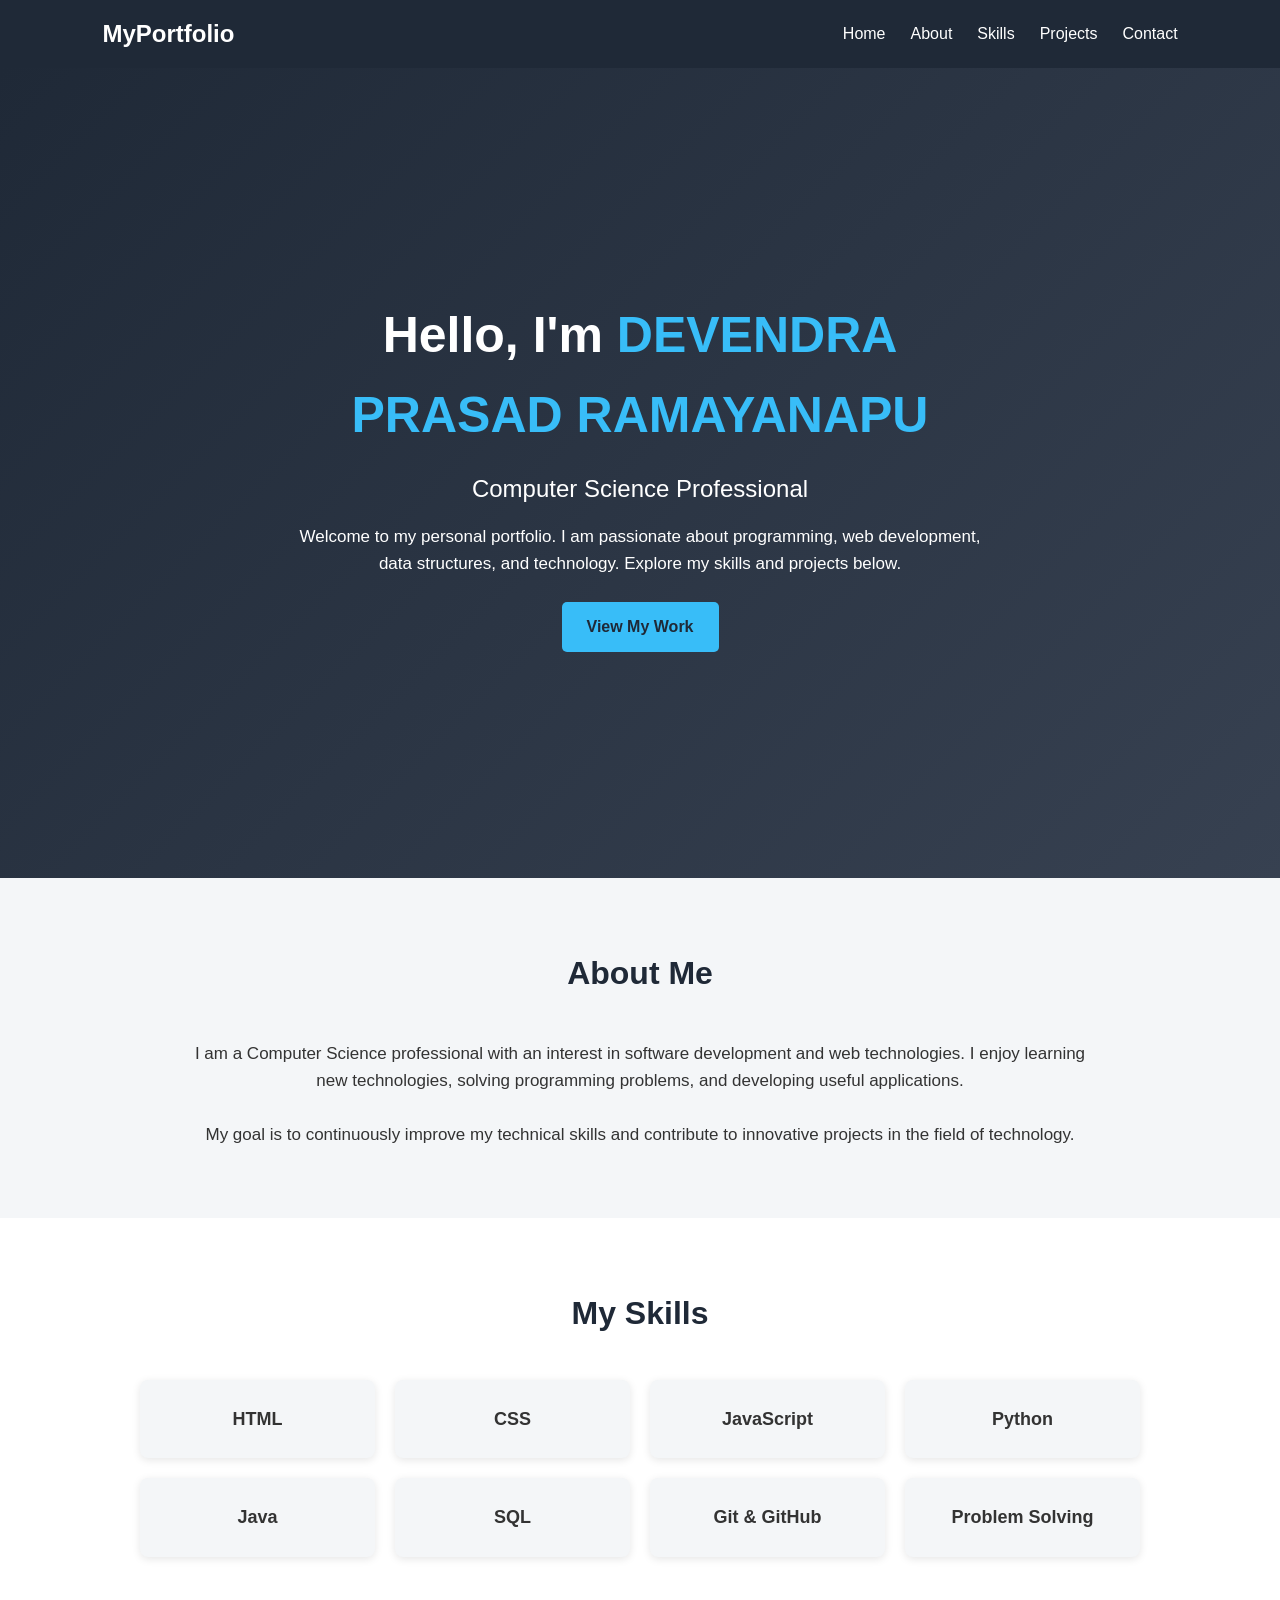
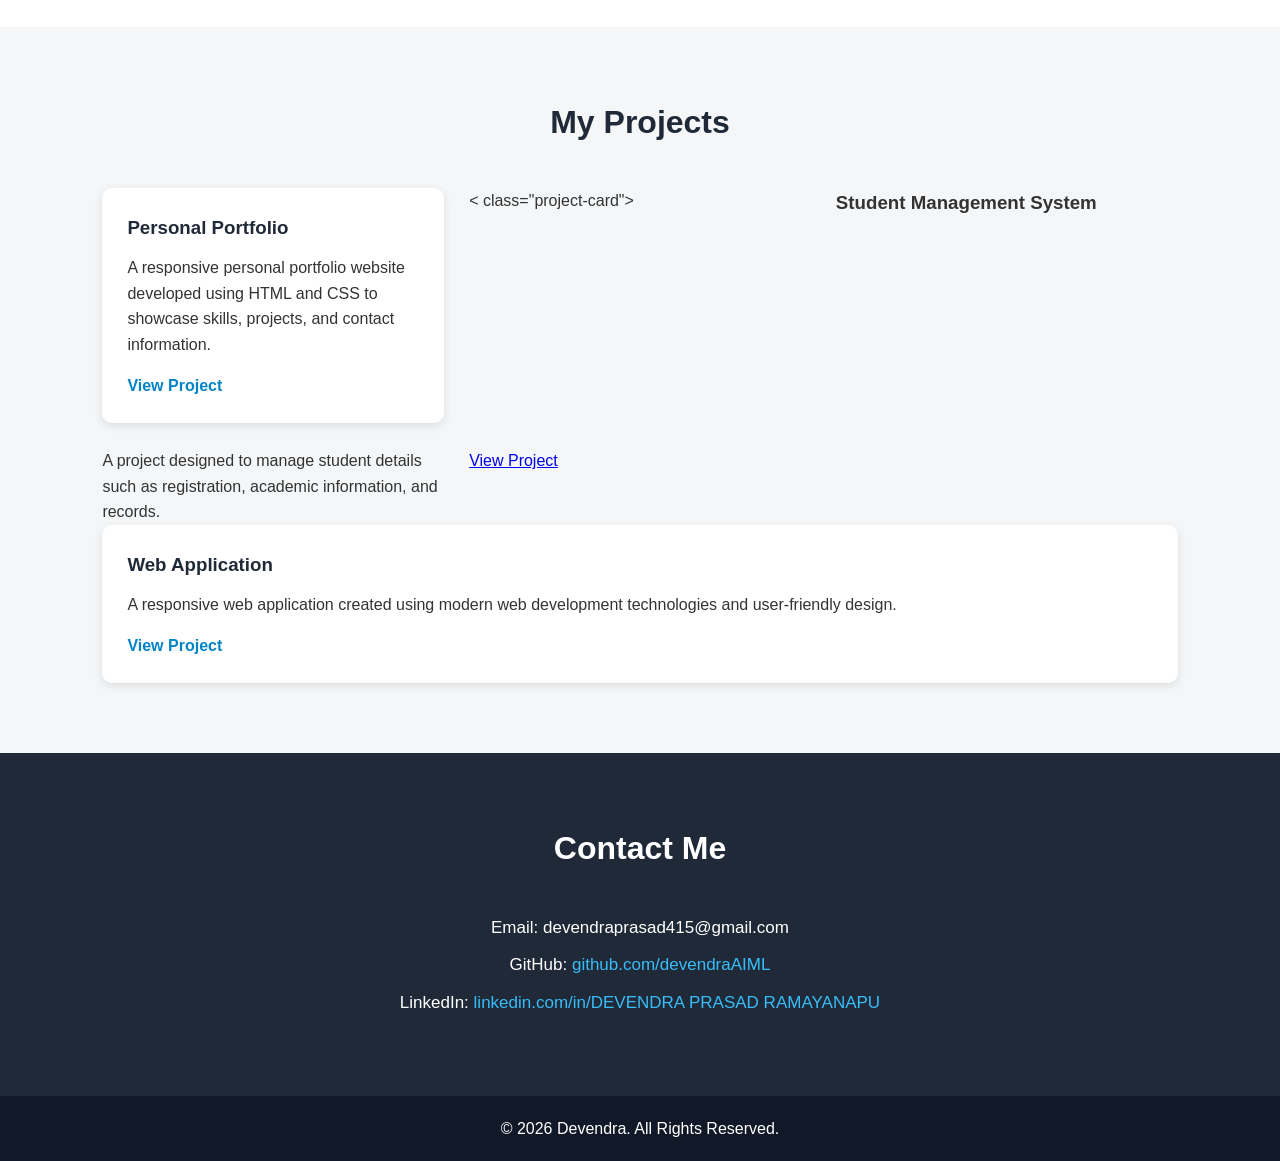
<file: portfolio.html>
<!DOCTYPE html>
<html lang = "en">
    <head>
        <meta charset="UTF-8">
        <meta name="viewport" content="width=device-width,initial-scale=1.0">
        <title>Devendra | Personal Portfolio</title>
        <style>
            *{
               margin: 0;
               padding: 0;
               box-sizing: border-box;
            }
            html {
                scroll-behavior: smooth;
            }
            body{
            font-family: Arial, sans-serif;
            background-color: #f4f6f8;
            color: #333;
            line-height: 1.6;
        }
              nav{
            background-color: #1f2937;
            color: white;
            display: flex;
            justify-content: space-between;
            align-items: center;
            padding: 15px 8%;
            position: sticky;
            top: 0;
            z-index: 1000;
        }
        .logo{
            font-size: 24px;
            font-weight: bold;
        }
        nav ul{
            display: flex;
            list-style: none;
        }
        nav ul li{
            margin-left: 25px;
        }
        nav ul li a {
            color:white;
            text-decoration: none;
            font-size: 16px;
        }
        nav ul li a:hover{
            color:#38bdf8;
        }
        .hero{
            min-height: 90vh;
            display: flex;
            justify-content:center;
            align-items:center;
            text-align:center;
            padding:40px 8%;
            background: linear-gradient(135deg,#1f2937,#374151);
            color:white;
        }
        .hero-content {
            max-width:700px;
        }
        .hero h1 {
            font-size: 50px;
            margin-bottom:15px;
        }
        .hero h1 span {
            color:#38bdf8;
        }
        .hero h2{
            font-size: 24px;
            margin-bottom:15px;
            font-weight: normal;
        }
        .hero p{
            font-size:17px;
            margin-bottom:25px;
        }
        .btn{
            display: inline-block;
            padding:12px 25px;
            background-color: #38bdf8;
            color:#1f2937;
            text-decoration: none;
            font-weight: bold;
            border-radius: 5px;
        }
        .btn:hover{
            background-color: white;
        }
        section{
            padding: 70px 8%;
        }
        .section-title {
            text-align: center;
            font-size: 32px;
            margin-bottom: 40px;
            color: #1f2937;
        }
        .about-container{
            max-width: 900px;
            margin: auto;
            text-align:center;
            font-size:17px;
        }
        .skills {
            background-color: white;
        }
        .skills-container{
             display: grid;
            grid-template-columns: repeat(4, 1fr);
            gap: 20px;
            max-width: 1000px;
            margin: auto;
        }
        .skill-box {
            background-color: #f4f6f8;
            padding: 25px;
            text-align: center;
            border-radius: 8px;
            font-size: 18px;
            font-weight: bold;
            box-shadow: 0 2px 8px rgba(0,0,0,0.1);
        }
        .skill-box:hover {
            transform: translateY(-5px);
            transition: 0.3s;
        }
        .projects-container {
            display: grid;
            grid-template-columns: repeat(3, 1fr);
            gap: 25px;
            max-width: 1100px;
            margin: auto;
        }
        .project-card {
            background-color: white;
            padding: 25px;
            border-radius: 10px;
            box-shadow: 0 3px 10px rgba(0,0,0,0.1);
        }
        .project-card h3 {
            color: #1f2937;
            margin-bottom: 12px;
        }
       .project-card p {
            margin-bottom: 15px;
        }
       .project-card a {
            color: #0284c7;
            text-decoration: none;
            font-weight: bold;
        }
       .contact {
            background-color: #1f2937;
            color: white;
            text-align: center;
        }
       .contact .section-title {
            color: white;
        }
         .contact p {
            margin: 10px 0;
            font-size: 17px;
        }
        .contact a {
            color: #38bdf8;
            text-decoration: none;
        }
         footer {
            background-color: #111827;
            color: white;
            text-align: center;
            padding: 20px;
        }
              @media (max-width: 768px) {
        nav {
                flex-direction: column;
                padding: 15px;
            }
        nav ul {
                margin-top: 15px;
                flex-wrap: wrap;
                justify-content: center;
            }
        nav ul li {
                margin: 5px 10px;
            }
            .hero h1 {
                font-size: 38px;
            }
            .hero h2 {
                font-size: 20px;
            }
            .skills-container {
                grid-template-columns: repeat(2, 1fr);
            }
            .projects-container {
                grid-template-columns: 1fr;
            }
          }
          @media (max-width: 480px) {
        .hero {
                min-height: 80vh;
            }
        .hero h1 {
                font-size: 30px;
            }
        .hero h2 {
                font-size: 18px;
            }
        .hero p {
                font-size: 15px;
            }
        .section-title {
                font-size: 26px;
            }
        .skills-container {
                grid-template-columns: 1fr;
            }
        section {
                padding: 50px 6%;
            }
        }
     </style>
    </head>
    <!-- NAVIGATION BAR -->
    <nav>
        <div class="logo">MyPortfolio</div>
        <ul>
            <li><a href="#home">Home</a></li>
            <li><a href="#about">About</a></li>
            <li><a href="#skills">Skills</a></li>
            <li><a href="#projects">Projects</a></li>
            <li><a href="#contact">Contact</a></li>
        </ul>
    </nav>
       <!-- HOME / HERO SECTION -->
    <section class="hero" id="home">
        <div class="hero-content">
            <h1>Hello, I'm <span>DEVENDRA PRASAD RAMAYANAPU</span></h1>
            <h2>Computer Science Professional</h2>
            <p>
                Welcome to my personal portfolio. I am passionate about
                programming, web development, data structures, and technology.
                Explore my skills and projects below.
            </p>
            <a href="#projects" class="btn">View My Work</a>
        </div>
    </section>
    <!-- ABOUT SECTION -->
    <section id="about">
        <h2 class="section-title">About Me</h2>
        <div class="about-container">
            <p>
                I am a Computer Science professional with an interest in
                software development and web technologies. I enjoy learning
                new technologies, solving programming problems, and developing
                useful applications.
            </p>
            <br>
            <p>
                My goal is to continuously improve my technical skills and
                contribute to innovative projects in the field of technology.
            </p>
        </div>
    </section>
     <!-- SKILLS SECTION -->
    <section class="skills" id="skills">
        <h2 class="section-title">My Skills</h2>
        <div class="skills-container">
            <div class="skill-box">HTML</div>
            <div class="skill-box">CSS</div>
            <div class="skill-box">JavaScript</div>
            <div class="skill-box">Python</div>
            <div class="skill-box">Java</div>
            <div class="skill-box">SQL</div>
            <div class="skill-box">Git & GitHub</div>
            <div class="skill-box">Problem Solving</div>
        </div>
    </section>
     <!-- PROJECTS SECTION -->
    <section id="projects">
     <h2 class="section-title">My Projects</h2>
        <div class="projects-container">
            <div class="project-card">
                <h3>Personal Portfolio</h3>
                <p>
                    A responsive personal portfolio website developed using
                    HTML and CSS to showcase skills, projects, and contact
                    information.
                </p>
                <a href="#">View Project</a>
             </div>
             < class="project-card">
                <h3>Student Management System</h3>
                <p>
                    A project designed to manage student details such as
                    registration, academic information, and records.
                </p>
                <a href="#">View Project</a>
         </div>
        <div class="project-card">
          <h3>Web Application</h3>
            <p>
                A responsive web application created using modern web
                development technologies and user-friendly design.
            </p>
            <a href="#">View Project</a>
        </div>
    </div>
    </section>
     <!-- CONTACT SECTION -->
    <section class="contact" id="contact">
        <h2 class="section-title">Contact Me</h2>
        <p>Email: devendraprasad415@gmail.com</p>
        <p>
            GitHub:
            <a href="#">github.com/devendraAIML</a>
        </p>
        <p>
            LinkedIn:
            <a href="#">linkedin.com/in/DEVENDRA PRASAD RAMAYANAPU</a>
        </p>
    </section>
    <!-- FOOTER -->
    <footer>
        <p>&copy; 2026 Devendra. All Rights Reserved.</p>
    </footer>
</body>
</html>
</file>
